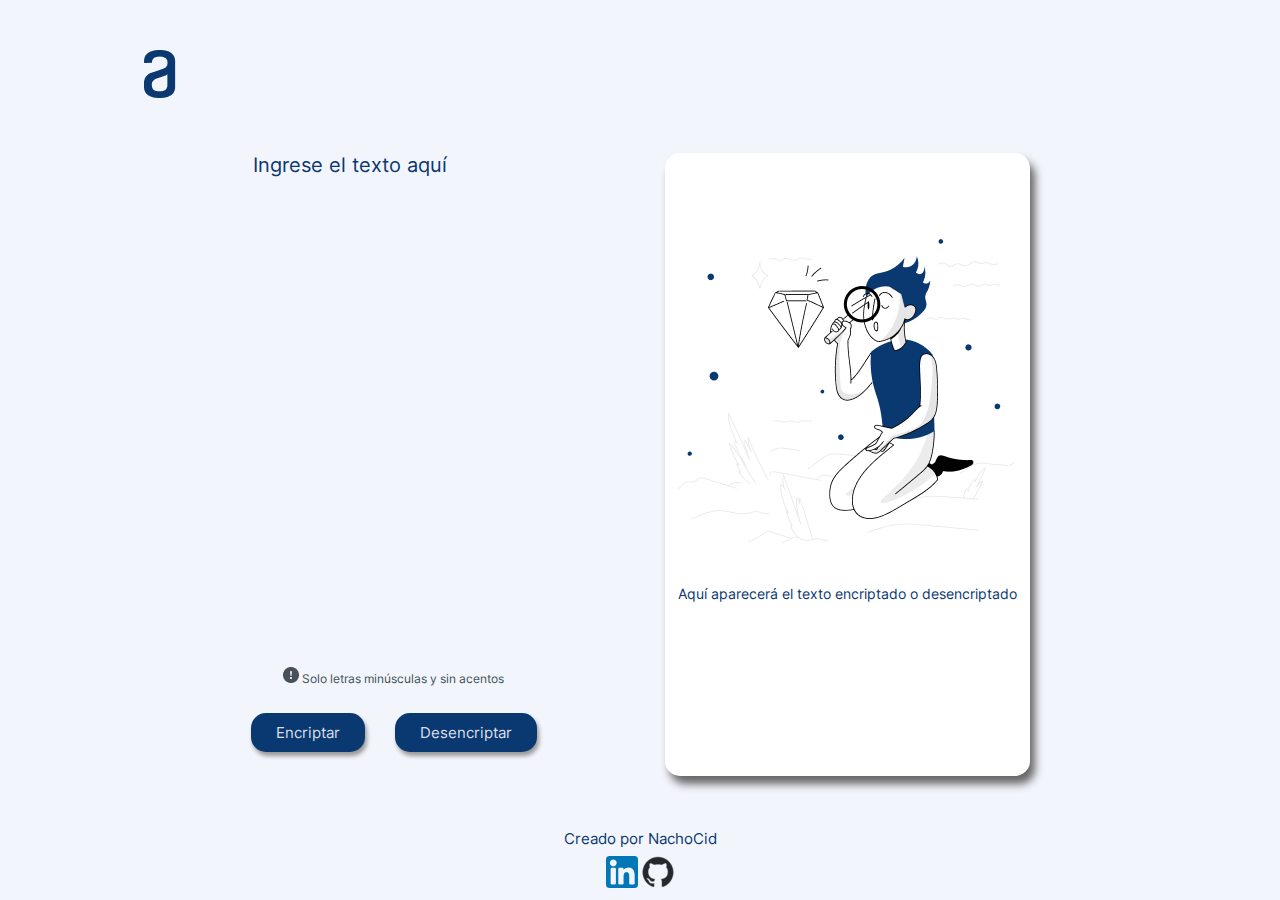
<file: index.html>
<!DOCTYPE html>

<html>

<head>
    <meta charset="UTF-8">
    <meta lang="es">
    <meta name="viewport" content="width=device-width, initial-scale=1.0">
    <title>Encriptador</title>
    <link rel="stylesheet" href="css/reset.css">
    <link rel="stylesheet" href="css/style.css">
</head>

<body>
    <header class="logo">
        <h1><img src="img/Logo.png" alt="Logo de Alura"></h1>
    </header>

    <main>
        <div class="container">
            <section class="input">
                <textarea name="mensaje" id="encriptarTexto" cols="20" rows="20"
                    placeholder="Ingrese el texto aquí"></textarea>
                <div class="alerta-caracteres">
                    <p><img src="img/Exclamation.png"> Solo letras minúsculas y sin acentos </p>
                </div>
                <div class="botones">
                    <button onclick="encriptarBoton();" class="encriptar-boton" id="encriptarBoton">Encriptar</button>
                    <button onclick="desencriptarBoton();" class="desencriptar-boton"
                        id="desencriptarBoton">Desencriptar</button>
                </div>
            </section>
            <section class="decodificar">
                <div class="contendor-imagen-texto">
                    <div class="imagen-muneco">
                        <img src="img/Muneco.png" alt="Muñeco con una lupa" class="imagen" id="muneco">
                    </div>
                    <div class="contenedor-texto-mostrado">
                        <p class="texto-mostrado" id="textoMostrado" contenteditable="true">Aquí aparecerá el texto encriptado o desencriptado</p>
                    </div>
                </div>
                <div class="boton-copiar-position">
                    <button onclick="copiarPortapapeles();" class="copiar-boton" id="copiarBoton">Copiar texto</button>
                </div>
            </section>
        </div>
        <footer>
            <div class="div-footer">
                <p>Creado por NachoCid</p>
                <a href="https://www.linkedin.com/in/ignaciocidf"><img src="img/linkedin.png" alt="linkedin ícono"></a>
                <a href="https://github.com/NachoCid"><img src="img/github-mark.png" alt="github ícono"></a>
            </div>
        </footer>
    </main>

    <script src="app.js"></script>

</body>


</html>
</file>
<file: css/style.css>
body {
    background-color: #F3F5FC;
}

.logo {
    width: max-content;
    margin: 50px 0 50px 100px;
}

.container {
	display: inline;
    max-width: 100%;
    max-height: 670px;;
    display: flex;
    place-content: center;
}

.input {
    width: max-content;
    margin-right: 5%;
    margin-bottom: 10%;
    background-color: #F3F5FC;
}

::placeholder {
    color: #0a3871;
    opacity: 1;
}

textarea:focus {
    outline: none;
    color: #0a3871;
}

.input textarea {
    background-color: #F3F5FC;
    font-family: myFirstFont;
    color: #0a3871;
    font-size: 20px;
    border: none;
    resize: none;
}

.input textarea:focus {
    outline: none;
    color: #0a3871;
}

.alerta-caracteres {
    display: flex;
    place-content: center;
    margin: 10%;
    color: #405057;
    font-family: myFirstFont;
    font-size: 12px;
}

.botones {
    width: 100%;
    display: flex;
    place-content: center;
}

.encriptar-boton {
    width: auto;
    padding: 10px 25px;
    margin-right: 15px;
    background: #0a3871;
    color: #D8DFE8;
    font-size: 15px;
    font-family: myFirstFont;
    border: none;
    border-radius: 15px;
    box-shadow: 2px 4px 4px #999;
    cursor: pointer;
}

.encriptar-boton:active {
    background-color: #0a3871;
    box-shadow: 2px 4px 4px #666;
    transform: translateY(2px);

}

.desencriptar-boton {
    width: auto;
    padding: 10px 25px;
    margin-left: 15px;
    background: #0a3871;
    color: #D8DFE8;
    font-size: 15px;
    font-family: myFirstFont;
    border: none;
    border-radius: 15px;
    box-shadow: 2px 4px 4px #999;
    cursor: pointer;
}

.desencriptar-boton:active {
    background-color: #0a3871;
    box-shadow: 2px 4px 4px #666;
    transform: translateY(2px);
}

.decodificar {
	display: grid;
    place-content: center;
    width: 365px;
	height: 623px;
    margin-left: 5%;
	border: 5%;
    background-color: #FFFFFF;
    border-radius: 15px;
    font-family: myFirstFont;
    box-shadow: 5px 8px 8px #666;
    transform: translateY(2px);
}

.imagen {
    /* display: inline-block;
    place-content: center;    */
    text-align: center;
}

/* .texto-mostrado {
    background-color: #FFFFFF;
    text-align: center;
    color: #343A40;
    margin-top: 2em;
} */

.texto-mostrado {
    margin-top: 3em;
    text-align: center;
    background-color: #FFFFFF;
    font-family: myFirstFont;
    color: #0a3871;
    font-size: 14px;
    /* border: none;
    resize: none; */
}

.texto-mostrado:focus {
    outline: none;
    color: #0a3871;
}

.boton-copiar-position {
	margin: 25px auto;
}

.copiar-boton {
    padding: 10px 25px;
    background: #343A40;
    color: #D8DFE8;
    font-size: 15px;
    font-family: myFirstFont;
    border: none;
    border-radius: 15px;
    box-shadow: 2px 4px 4px #999;
    cursor: pointer;
    visibility: hidden;
}

.copiar-boton:active {
    background-color: #343A40;
    box-shadow: 2px 4px 4px #666;
    transform: translateY(2px);
}

.mensaje-portapaleles {
    text-align: center;
    color: #343A40;
    margin-top: 2em;
    visibility: hidden;
}

.div-footer {
	margin: 10px auto;
	text-align: center;
	font-size: 15px;
    color: #0a3871;
    font-family: myFirstFont;
}

.div-footer p {
    margin: 10px 
}


@font-face {
    font-family: myFirstFont;
    src: url(font/Inter-Regular.ttf);
    color: #0a3871;
}


@media screen and (max-width:835px){

    .logo {
        display: inline;
        place-content: center;
        text-align: center;
        margin: auto
    }

    .logo h1 {
        margin: 20px auto;
    }

    .container {
        display: inline;
        place-content: center;
        text-align: center;
        padding-bottom: 80px;
    }

    .input {
        display: block;
        place-content: center;
        margin: auto;
        text-align: center;
        width: 340px;
    }

    .decodificar {
        display: block;
        place-content: center;
        margin: auto;
        text-align: center;
        width: 340px;
    }

    .contendor-imagen-texto {
        margin-top: 30px;
        display: block;
        place-content: center;
        text-align: center;
    }

    .imagen {
        margin-top: 50px;
    }

    .contenedor-texto-mostrado {
        padding-top: 30px;
    }
	
    .div-footer {
        margin-top: 40px;
    }
	
    .div-footer p {
        display: inline-block;
        place-content: center;
    }

}
</file>
